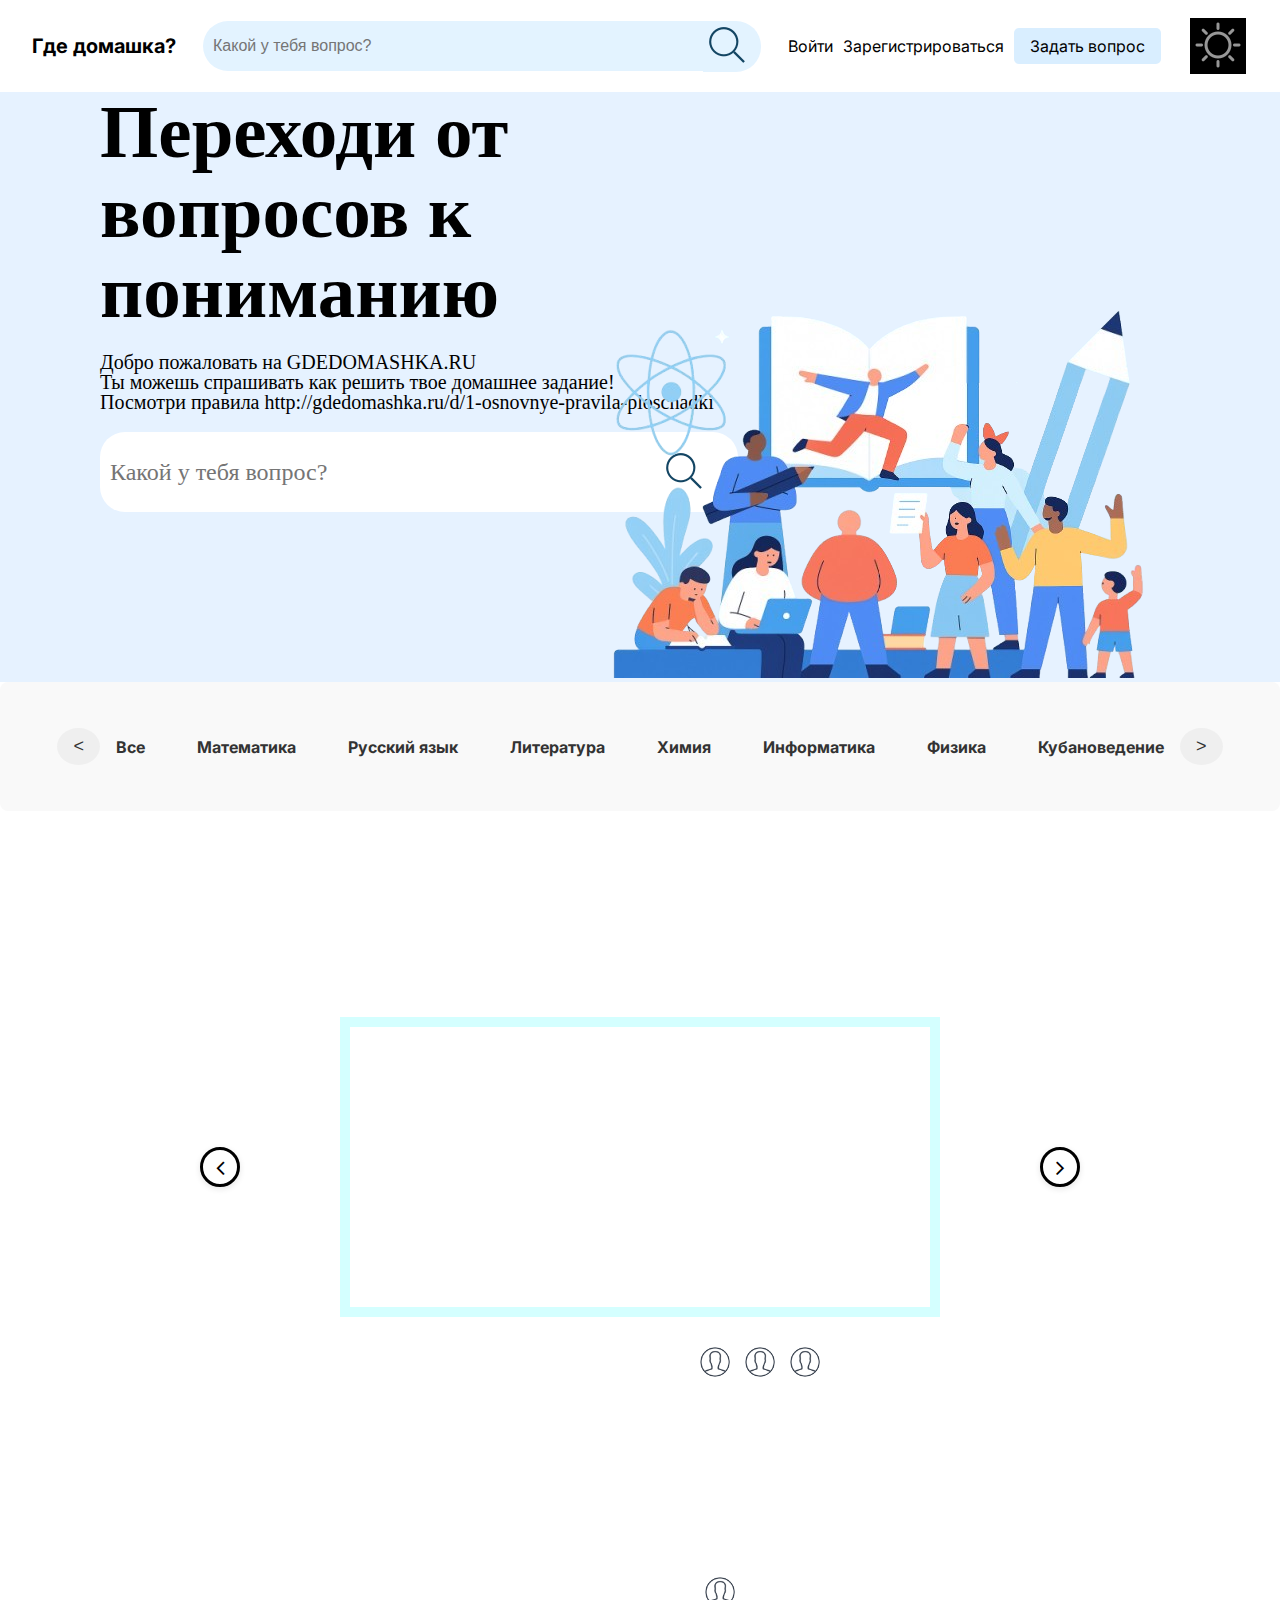
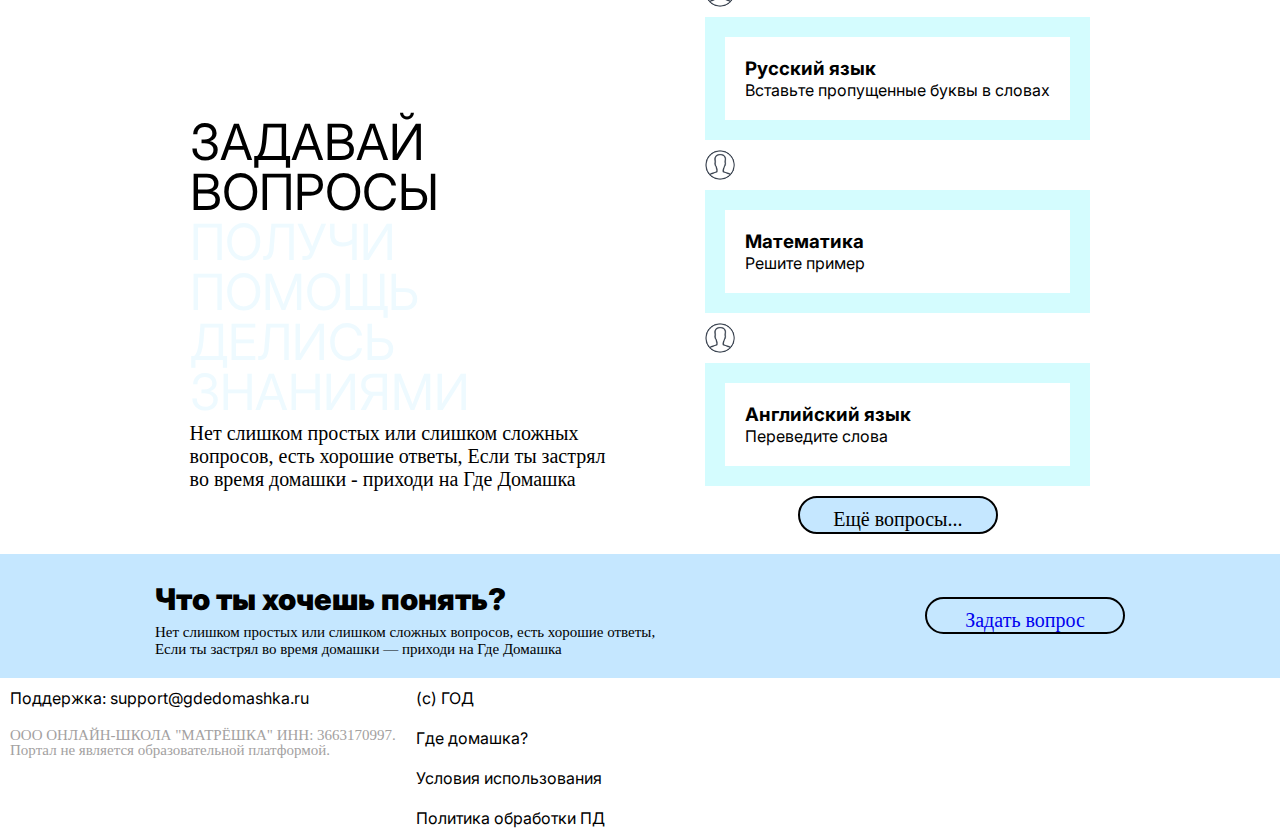
<file: index.html>
<!DOCTYPE html>
<html lang="ru">
<head>
  <meta charset="UTF-8">
  <meta name="viewport" content="width=device-width, initial-scale=1.0">
  <title>Где домашка?</title>
  <link href="https://fonts.googleapis.com/css2?family=Inter:wght@400;700&display=swap" rel="stylesheet">
  <link rel="stylesheet" href="style/style.css">
  <link rel="stylesheet" href="https://cdnjs.cloudflare.com/ajax/libs/font-awesome/4.7.0/css/font-awesome.min.css"> 
</head>
<body>
  <header>
    <div class="logo">Где домашка?</div>
    <div class="search-header">
        <input type="text" placeholder="Какой у тебя вопрос?">
        <button><img src="img/lupa.png" alt=""></button>
      </div>
    <nav>
      <a href="lk.html">Войти</a>
      <a href="lk.html">Зарегистрироваться</a>
      <a class="a1" href="question.html" style="background: #d9eeff; padding: 0.5rem 1rem; border-radius: 5px;">Задать вопрос</a>
    </nav>
    <button id="toggle-theme" class="sun-button">
        <img src="img/sun.png" alt="">
      </button>
  </header>

  <section class="hero">
    <div class="text">
    <h1>Переходи от <br> вопросов к <br> пониманию</h1>
    <p>Добро пожаловать на GDEDOMASHKA.RU <br>
        Ты можешь спрашивать как решить твое домашнее задание! <br>
        Посмотри правила http://gdedomashka.ru/d/1-osnovnye-pravila-ploschadki</p>
    <div class="search-bar">
      <input type="text" placeholder="Какой у тебя вопрос?">
      <button><img src="img/lupa.png" alt=""></button>
    </div>
</div>
<img src="img/back.png" alt="" class="backfon">
  </section>

  <div class="scroll-container">
    <button class="scroll-button scroll-left"><</button>
    <div class="scroll-content">
        <div class="scroll-item">Все</div>
        <div class="scroll-item">Математика</div>
        <div class="scroll-item">Русский язык</div>
        <div class="scroll-item">Литература</div>
        <div class="scroll-item">Химия</div>
        <div class="scroll-item">Информатика</div>
        <div class="scroll-item">Физика</div>
        <div class="scroll-item">Кубановедение</div>
      <!-- Можно добавить больше элементов -->
    </div>
    <button class="scroll-button scroll-right">></button>
  </div>

  <section class="section">
    <p>Пространство учеников поддержка <br>
        родителей</p>
  </section>


  <!-- Блок со стрелками и квадратом -->
  <div class="main-container">
    <div class="arrow">
      <i class="fa fa-angle-left" aria-hidden="true"></i>
    </div>

    <div class="square"></div>

    <div class="arrow">
      <i class="fa fa-angle-right" aria-hidden="true"></i>
    </div>
  </div>

  <!-- Иконки под квадратом -->
  <div class="avatars">
    <div class="avatar"><img src="img/icon.png" alt=""></div>
    <div class="avatar"><img src="img/icon.png" alt=""></div>
    <div class="avatar"><img src="img/icon.png" alt=""></div>

  </div>


  <section class="section2">
    <p>Вместе мы знаем больше. Воспользуйся <br>
        знаниями экспертов со всего мира</p>
  </section>

  <div class="div1">
    <div class="content">
      <section class="section3">
          <p style="color: black;">ЗАДАВАЙ <br>
              ВОПРОСЫ</p>
        </section>
        <section class="section4">
          <p>ПОЛУЧИ <br>
              ПОМОЩЬ <br>
              ДЕЛИСЬ <br>
              ЗНАНИЯМИ</p>
        </section>
        <section class="section5">
          <p style="color: black;">Нет слишком простых или слишком сложных <br>
              вопросов, есть хорошие ответы, Если ты застрял <br>
              во время домашки - приходи на Где Домашка</p>
        </section>
    </div>
    <div class="question">
    <div class="user-info">
      <div class="avatar">
       <img src="img/icon.png" alt="">
      </div>
      <span class="username">User 1</span>
    </div>
    <div class="question-card">
      <div class="card-content">
        <h3>Русский язык</h3>
        <p>Вставьте пропущенные буквы в словах</p>
      </div>
    </div>
  
    <div class="user-info">
      <div class="avatar">
       <img src="img/icon.png" alt="">
      </div>
      <span class="username">User 2</span>
    </div>
    <div class="question-card">
      <div class="card-content">
        <h3>Математика</h3>
        <p>Решите пример</p>
      </div>
    </div>
  
    <div class="user-info">
      <div class="avatar">
       <img src="img/icon.png" alt="">
      </div>
      <span class="username">User 3</span>
    </div>
    <div class="question-card">
      <div class="card-content">
        <h3>Английский язык</h3>
        <p>Переведите слова</p>
      </div>
    </div>
    <div class="btn-quest">
      <button class="more-questions-button">Ещё вопросы...</button>
  </div>
    </div>
  </div>
  
  <div class="footer-section">
    <div class="left-content">
      <h2>Что ты хочешь понять?</h2>
      <p>Нет слишком простых или слишком сложных вопросов, есть хорошие ответы, <br> Если ты застрял во время домашки — приходи на Где Домашка</p>
    </div>
    <div class="right-content">
        <button class="more-questions-button"><a style="text-decoration: none;" href="question.html">Задать вопрос</a></button>
    </div>
  </div>
<footer>
    <div class="contact">
        <p>Поддержка: support@gdedomashka.ru</p>
        <p style="font-family: Roboto; color:#A3A1A1;
        font-weight: 400;
        font-size: 15px;
        line-height: 100%;
        letter-spacing: 0%;
        ">ООО ОНЛАЙН-ШКОЛА "МАТРЁШКА" ИНН: 3663170997. <br>
        Портал не является образовательной платформой.</p>
    </div>
    <div class="prav">
        <p>(с) ГОД</p>
        <p>Где домашка?</p>
        <p>Условия использования</p>
        <p>Политика обработки ПД</p>
    </div>
</footer>
  <script src="js/scroll.js"></script>
  <script src="js/swiper.js"></script>
  <script src="js/nightshift.js"></script>
</body>
</html>
</file>
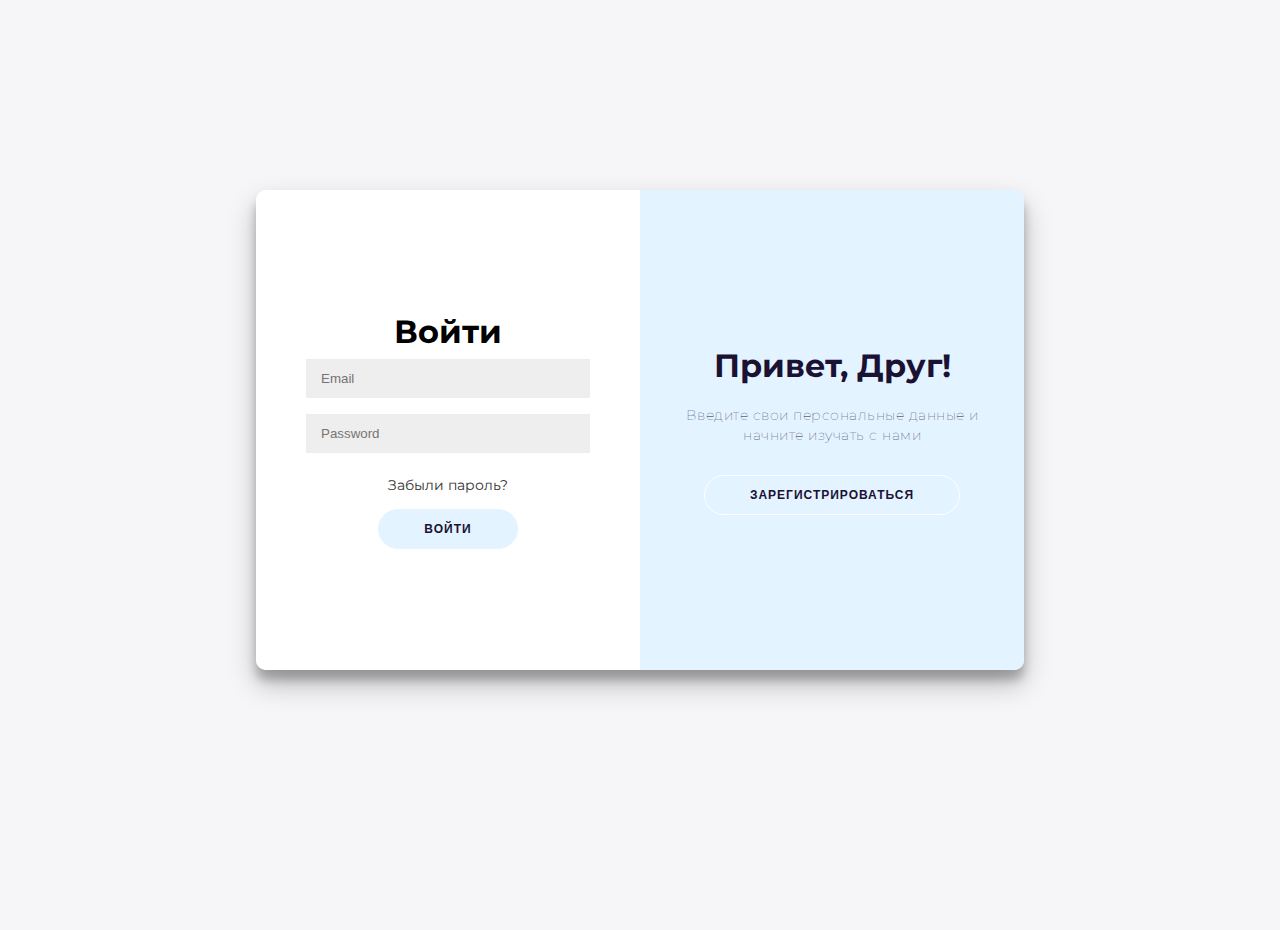
<file: lk.html>
<!DOCTYPE html>
<html lang="en">
<head>
    <meta charset="UTF-8">
    <meta name="viewport" content="width=device-width, initial-scale=1.0">
    <title>Document</title>
    <link rel="stylesheet" href="style/lk.css">
</head>
<body>
<div class="container" id="container">
	<div class="form-container sign-up-container">
		<form action="#">
			<h1>Создать аккаунт</h1>
			
			<input type="text" placeholder="Имя" />
			<input type="email" placeholder="Почта" />
			<input type="password" placeholder="Пароль" />
			<button style="color: #1a1133;">Зарегистрироваться</button>
		</form>
	</div>
	<div class="form-container sign-in-container">
		<form action="#">
			<h1>Войти</h1>
			<input type="email" placeholder="Email" />
			<input type="password" placeholder="Password" />
			<a href="#">Забыли пароль?</a>
			<button style="color: #1a1133;">Войти</button>
		</form>
	</div>
	<div class="overlay-container">
		<div class="overlay">
			<div class="overlay-panel overlay-left">
				<h1>Добро пожаловать!</h1>
				<p>Чтобы оставаться на связи с нами, пожалуйста, войдите в систему, указав свои персональные данные.</p>
				<button class="ghost" id="signIn" style="color: #1a1133;">Войти</button>
			</div>
			<div class="overlay-panel overlay-right">
				<h1>Привет, Друг!</h1>
				<p>Введите свои персональные данные и начните изучать с нами</p>
				<button class="ghost" id="signUp" style="color: #1a1133;">Зарегистрироваться</button>
			</div>
		</div>
	</div>
</div>
<script src="js/lk.js"></script>
</body>
</html>
</file>
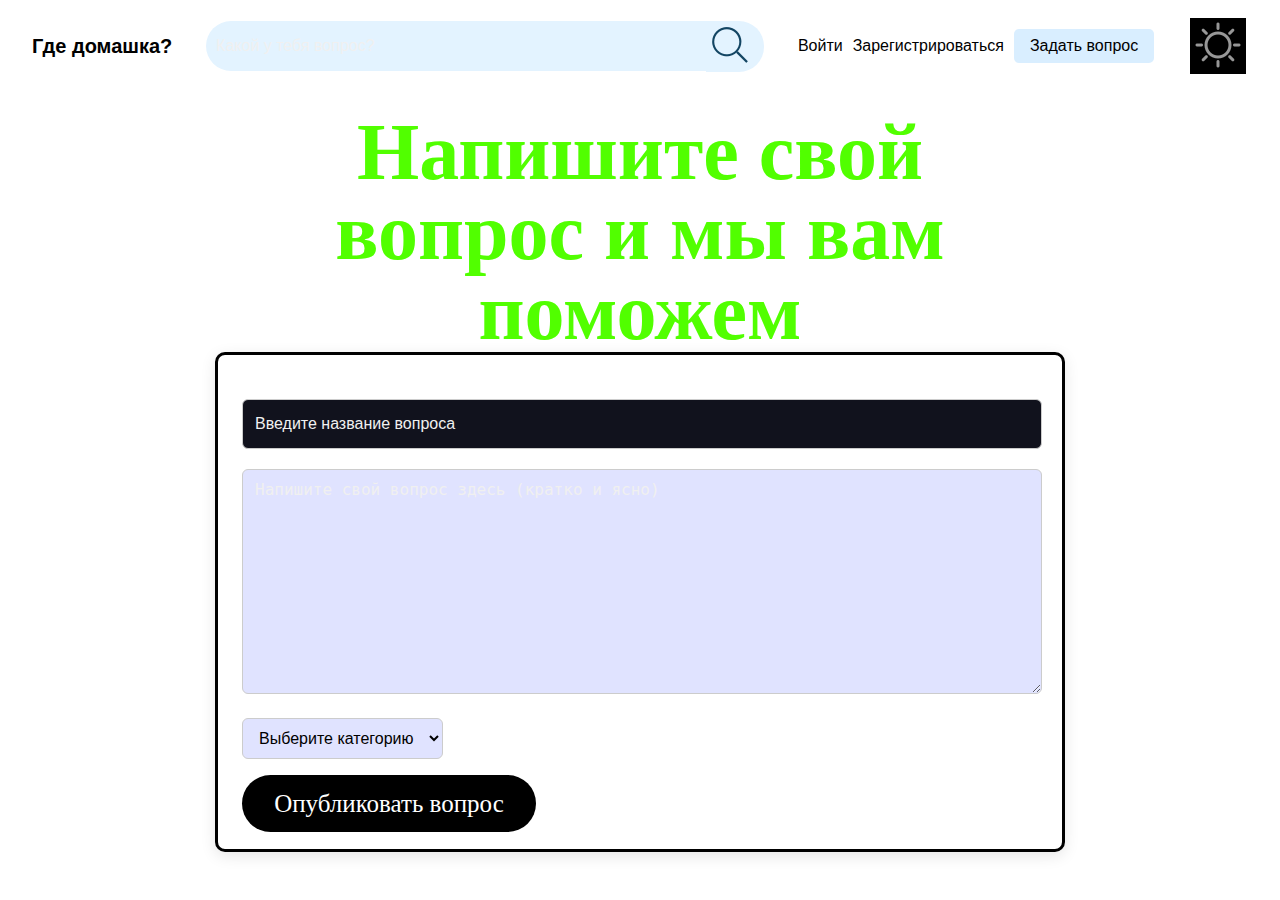
<file: question.html>
<!DOCTYPE html>
<html lang="en">
<head>
    <meta charset="UTF-8">
    <meta name="viewport" content="width=device-width, initial-scale=1.0">
    <title>Document</title>
    <link rel="stylesheet" href="style/question.css">
</head>
<body>
    <header>
        <div class="logo">Где домашка?</div>
        <div class="search-header">
            <input type="text" placeholder="Какой у тебя вопрос?">
            <button><img src="img/lupa.png" alt=""></button>
          </div>
        <nav>
          <a href="#">Войти</a>
          <a href="#">Зарегистрироваться</a>
          <a class="a1" href="#" style="background: #d9eeff; padding: 0.5rem 1rem; border-radius: 5px;">Задать вопрос</a>
        </nav>
        <button id="toggle-theme" class="sun-button">
            <img src="img/sun.png" alt="">
          </button>
      </header>

      <section class="section">
        <p>Напишите свой <br>
            вопрос и мы вам <br>
            поможем</p>
      </section>

      
        <div class="form-container">
          <form id="question-form">
            <!-- Название вопроса -->
            <div class="form-group">
              <input type="text" id="title" name="title" placeholder="Введите название вопроса" required/>
            </div>
      
            <!-- Описание вопроса -->
            <div class="form-group">
              <textarea
                id="body"
                name="body"
                placeholder="Напишите свой вопрос здесь (кратко и ясно)"
                required
              ></textarea>
            </div>
      
            <!-- Категория -->
            <div class="form-group">
              <select id="category" name="category" required>
                <option value="" disabled selected>Выберите категорию</option>
                <option value="math">Математика</option>
                <option value="rus">Русский язык</option>
                <option value="literature">Литература</option>
                <option value="chemistry">Химия</option>
                <option value="informatics">Информатика</option>
                <option value="physics">Физика</option>
                <option value="Kubanovedine">Кубановедение</option>
                <option value="other">Другое</option>
              </select>
            </div>
      
            <!-- Кнопка отправки -->
            <button type="submit" class="submit-button">Опубликовать вопрос</button>
          </form>
        </div>
      

        <script src="js/nightshift.js"></script>
</body>
</html>
</file>
<file: style/style.css>
/* Общие стили */
* {
  margin: 0;
  padding: 0;
  box-sizing: border-box;
}

body {
  font-family: 'Inter', sans-serif;
  background: #fff;
  color: #000;
}

/* Хедер */
header {
  display: flex;
  justify-content: space-between;
  align-items: center;
  padding: 1rem 2rem;
  position: relative;
  flex-wrap: wrap;
}

header .logo {
  font-size: 20px;
  font-weight: 700;
}

nav {
  display: flex;
  align-items: center;
  gap: 10px;
}

nav a {
  text-decoration: none;
  color: #000;
}

/* Поисковая строка в хедере */
.search-header {
  display: flex;
  justify-content: center;
}

.search-header input {
  width: 500px;
  height: 50px;
  padding: 10px;
  font-size: 1rem;
  border-radius: 25px 0 0 25px;
  border: none;
  background-color: #E3F3FF;
}

.search-header button {
  border: none;
  background-color: #E3F3FF;
  border-radius: 0 25px 25px 0;
  padding-right: 10px;
}
.sun-button {
  border: 2px solid #FFFFFF;
  width: 60px;
height: 60px;
background: #000000;
}


/* Hero-секция */
.hero {
  background: #e6f2ff;
  height: 590px;
}

.text {
  margin-left: 100px;
}

.hero h1 {
  font-family: Roboto;
  font-weight: 900;
  font-size: 75px;
  line-height: 80px;
  letter-spacing: 0;
}

.hero p {
  margin-top: 20px;
  font-family: Roboto;
  font-weight: 400;
  font-size: 20px;
  line-height: 100%;
  letter-spacing: 0;
}

.backfon {
  position: absolute;
  right: 100px;
  top: 270px;
}

/* Поисковая строка (другая) */
.search-bar {
  display: flex;
  margin-top: 20px;
}

.search-bar input {
  width: 560px;
  height: 80px;
  padding: 10px;
  font-size: 1rem;
  border-radius: 25px 0 0 25px;
  border: none;
  background-color: #FFFFFF;
  font-family: Roboto;
  font-weight: 400;
  font-size: 24px;
}

.search-bar button {
  border: none;
  background-color: #FFFFFF;
  border-radius: 0 25px 25px 0;
  padding-right: 30px;
}

/* Заголовки секций */
.section2,
.section {
  text-align: center;
  margin-top: 40px;
}

.section2 {
  font-family: Inter;
  font-weight: 900;
  font-size: 30px;
  line-height: 50px;
}

.section3 {
  font-size: 50px;
  color: #000;
  line-height: 50px;
}

.section4 {
  font-size: 50px;
  color: #EEFAFF;
  line-height: 50px;
}

.section5 {
  font-family: Figma Hand;
  font-weight: 400;
  font-size: 20px;
  margin-top: 5px;
  color: #000;
  gap: 10px;
}

.section {
  font-family: Roboto;
  font-weight: 900;
  font-size: 50px;
}

/* Прокручиваемый блок */
.scroll-container {
  display: flex;
  align-items: center;
  justify-content: center;
  padding: 10px 20px;
  background-color: #F9F9F9;
  border-radius: 8px;
  overflow: hidden;
  width: 100%;
  height: 129px;
}

.scroll-button {
  color: #333;
  border: none;
  padding: 8px 16px;
  font-size: 18px;
  cursor: pointer;
  border-radius: 50%;
  transition: background-color 0.3s ease;
}

.scroll-button:hover {
  background-color: #dcdcdc;
}

.scroll-content {
  display: flex;
  gap: 20px;
  overflow-x: auto;
  white-space: nowrap;
  scroll-snap-type: x mandatory;
  scroll-behavior: smooth;
}

.scroll-item {
  display: inline-block;
  padding: 8px 16px;
  border-radius: 8px;
  font-size: 16px;
  font-weight: bold;
  color: #333;
  scroll-snap-align: center;
}

.scroll-content::-webkit-scrollbar {
  display: none;
}

/* Блок с квадратом и стрелками */
.main-container {
  display: flex;
  align-items: center;
  gap: 100px;
  justify-content: center;
  margin-top: 50px;
}

.arrow {
  cursor: pointer;
  width: 40px;
  height: 40px;
  border-radius: 50%;
  background-color: white;
  color: black;
  border: 3px solid #000;
  font-size: 24px;
  display: flex;
  align-items: center;
  justify-content: center;
  box-shadow: 0 2px 6px rgba(0, 0, 0, 0.1);
  transition: transform 0.2s ease;
}

.arrow:hover {
  transform: scale(1.1);
}

.square {
  width: 600px;
  height: 300px;
  border: 10px solid #D4FFFF;
}

/* Аватары */
.avatars {
  margin-top: 30px;
  display: flex;
  gap: 15px;
  margin-left: 700px;
}

.avatar img {
  width: 75px;
  height: 75px;
  border-radius: 50%;
  display: flex;
  align-items: center;
  justify-content: center;
  color: #6ec6ff;
}

/* Блок с вопросами */
.div1 {
  display: flex;
  justify-content: center;
  gap: 100px;
}

.question {
  margin-top: 50px;
}

.user-info {
  display: flex;
  align-items: center;
  gap: 10px;
  margin: 10px 0;
  flex-direction: row;
}

.avatar {
  width: 30px;
  height: 30px;
  border-radius: 50%;
  display: flex;
  align-items: center;
  justify-content: center;
}

.avatar img {
  width: 30px;
  height: 30px;
}

.username {
  font-family: Roboto;
  font-weight: 400;
  font-size: 15px;
}

.question-card {
  width: 100%;
  max-width: 400px;
  background-color: white;
  border: 20px solid #D4FCFE;
  padding: 20px;
}

.card-content h3 p {
  font-family: Roboto;
  font-weight: 500;
  font-size: 15px;
  color: #000;
}

/* Кнопка "Ещё вопросы" */
.more-questions-button {
  width: 200px;
  height: 37.5px;
  padding: 10px 20px;
  font-family: Roboto;
  font-weight: 400;
  font-size: 20px;
  color: #000;
  background-color: #C5E7FF;
  border: 2px solid #000;
  border-radius: 50px;
  cursor: pointer;
  transition: background-color 0.3s ease, color 0.3s ease;
}

.more-questions-button:hover {
  background-color: #D9F1FF;
  color: #007BFF;
}

.btn-quest {
  display: flex;
  justify-content: center;
  margin-top: 10px;
}

.content {
  margin-top: 200px;
}

/* Футер */
.footer-section {
  background-color: #C5E7FF;
  padding: 20px;
  display: flex;
  justify-content: space-around;
  align-items: center;
  margin-top: 20px;
}

.left-content h2 {
  font-family: Inter;
  font-weight: 900;
  font-size: 30px;
  line-height: 50px;
}

.left-content p {
  font-family: Figma Hand;
  font-weight: 400;
  font-size: 15px;
}

.right-content .ask-question-button {
  padding: 10px 20px;
  font-size: 16px;
  font-weight: 500;
  color: #333;
  background-color: white;
  border: 1px solid #333;
  border-radius: 20px;
  cursor: pointer;
  transition: background-color 0.3s ease, color 0.3s ease;
}

.right-content .ask-question-button:hover {
  background-color: #D9F1FF;
  color: #007BFF;
}

footer {
  display: flex;
  justify-content: start;
}

.contact p,
.prav p {
  padding: 10px;
}

/* Тёмная тема */
body.dark-mode {
  background-color: #030951;
}

/* Пример изменения хедера и других блоков */
body.dark-mode header,
body.dark-mode .question-card,
body.dark-mode .scroll-container {
  background: #030951;
  border-color: #333;
}
body.dark-mode .logo{
  color: white;
}
body.dark-mode nav a {
  color: #f0f0f0;
}
body.dark-mode .hero{
  background-color: #033B63;
  color: white;
}
body.dark-mode .scroll-container{
  background-color: #14033C;
  color: white;
}
body.dark-mode .scroll-item, .section, .section2, .section3, .section5, .username{
  color: white;
}
body.dark-mode .section4{
  color: #525557;
}
body.dark-mode .avatar{
  background-color: #FFFFFF;
}
body.dark-mode .question-card{
  border: 20px solid #D4FCFE;
  color: #FFFFFF;
}
body.dark-mode .footer-section{
  background-color: #14033C;
  color: #FFFFFF;
}
body.dark-mode footer {
  background-color: #000328;
  color: #FFFFFF;
}
body.dark-mode .sun-button {
  background-color: #ffffff;
  border-color: #000000;
}
body.dark-mode .a1{
  color: #000;
}
body.dark-mode .sun-button img {
  filter: invert(1);
}
</file>
<file: style/lk.css>
@import url('https://fonts.googleapis.com/css?family=Montserrat:400,800');

* {
	box-sizing: border-box;
}

body {
	background: #f6f5f7;
	display: flex;
	justify-content: center;
	align-items: center;
	flex-direction: column;
	font-family: 'Montserrat', sans-serif;
	height: 100vh;
	margin: -20px 0 50px;
}

h1 {
	font-weight: bold;
	margin: 0;
}

h2 {
	text-align: center;
}

p {
	font-size: 14px;
	font-weight: 100;
	line-height: 20px;
	letter-spacing: 0.5px;
	margin: 20px 0 30px;
}

span {
	font-size: 12px;
}

a {
	color: #333;
	font-size: 14px;
	text-decoration: none;
	margin: 15px 0;
}

button {
	border-radius: 20px;
	border: 1px solid #E3F3FF;
	background-color: #E3F3FF;
	color: #FFFFFF;
	font-size: 12px;
	font-weight: bold;
	padding: 12px 45px;
	letter-spacing: 1px;
	text-transform: uppercase;
	transition: transform 80ms ease-in;
}

button:active {
	transform: scale(0.95);
}

button:focus {
	outline: none;
}

button.ghost {
	background-color: transparent;
	border-color: #FFFFFF;
}

form {
	background-color: #FFFFFF;
	display: flex;
	align-items: center;
	justify-content: center;
	flex-direction: column;
	padding: 0 50px;
	height: 100%;
	text-align: center;
}

input {
	background-color: #eee;
	border: none;
	padding: 12px 15px;
	margin: 8px 0;
	width: 100%;
}

.container {
	background-color: #fff;
	border-radius: 10px;
  	box-shadow: 0 14px 28px rgba(0,0,0,0.25), 
			0 10px 10px rgba(0,0,0,0.22);
	position: relative;
	overflow: hidden;
	width: 768px;
	max-width: 100%;
	min-height: 480px;
}

.form-container {
	position: absolute;
	top: 0;
	height: 100%;
	transition: all 0.6s ease-in-out;
}

.sign-in-container {
	left: 0;
	width: 50%;
	z-index: 2;
}

.container.right-panel-active .sign-in-container {
	transform: translateX(100%);
}

.sign-up-container {
	left: 0;
	width: 50%;
	opacity: 0;
	z-index: 1;
}

.container.right-panel-active .sign-up-container {
	transform: translateX(100%);
	opacity: 1;
	z-index: 5;
	animation: show 0.6s;
}

@keyframes show {
	0%, 49.99% {
		opacity: 0;
		z-index: 1;
	}
	
	50%, 100% {
		opacity: 1;
		z-index: 5;
	}
}

.overlay-container {
	position: absolute;
	top: 0;
	left: 50%;
	width: 50%;
	height: 100%;
	overflow: hidden;
	transition: transform 0.6s ease-in-out;
	z-index: 100;
}

.container.right-panel-active .overlay-container{
	transform: translateX(-100%);
}

.overlay {
	background: #E3F3FF;
	background: -webkit-linear-gradient(to right, #E3F3FF, #E3F3FF);
	background: linear-gradient(to right, #E3F3FF, #E3F3FF);
	background-repeat: no-repeat;
	background-size: cover;
	background-position: 0 0;
	color: #1a1133;
	position: relative;
	left: -100%;
	height: 100%;
	width: 200%;
  	transform: translateX(0);
	transition: transform 0.6s ease-in-out;
}

.container.right-panel-active .overlay {
  	transform: translateX(50%);
}

.overlay-panel {
	position: absolute;
	display: flex;
	align-items: center;
	justify-content: center;
	flex-direction: column;
	padding: 0 40px;
	text-align: center;
	top: 0;
	height: 100%;
	width: 50%;
	transform: translateX(0);
	transition: transform 0.6s ease-in-out;
}

.overlay-left {
	transform: translateX(-20%);
}

.container.right-panel-active .overlay-left {
	transform: translateX(0);
}

.overlay-right {
	right: 0;
	transform: translateX(0);
}

.container.right-panel-active .overlay-right {
	transform: translateX(20%);
}

.social-container {
	margin: 20px 0;
}

.social-container a {
	border: 1px solid #DDDDDD;
	border-radius: 50%;
	display: inline-flex;
	justify-content: center;
	align-items: center;
	margin: 0 5px;
	height: 40px;
	width: 40px;
}

footer {
    background-color: #222;
    color: #fff;
    font-size: 14px;
    bottom: 0;
    position: fixed;
    left: 0;
    right: 0;
    text-align: center;
    z-index: 999;
}

footer p {
    margin: 10px 0;
}

footer i {
    color: red;
}

footer a {
    color: #1a1133;
    text-decoration: none;
}
</file>
<file: style/question.css>
/* Общие стили */
* {
    margin: 0;
    padding: 0;
    box-sizing: border-box;
  }
  
  body {
    font-family: 'Inter', sans-serif;
    background: #fff;
    color: #000;
  }
  
  /* Хедер */
  header {
    display: flex;
    justify-content: space-between;
    align-items: center;
    padding: 1rem 2rem;
    position: relative;
    flex-wrap: wrap;
  }
  
  header .logo {
    font-size: 20px;
    font-weight: 700;
  }
  
  nav {
    display: flex;
    align-items: center;
    gap: 10px;
  }
  
  nav a {
    text-decoration: none;
    color: #000;
  }
  
  /* Поисковая строка в хедере */
  .search-header {
    display: flex;
    justify-content: center;
  }
  
  .search-header input {
    width: 500px;
    height: 50px;
    padding: 10px;
    font-size: 1rem;
    border-radius: 25px 0 0 25px;
    border: none;
    background-color: #E3F3FF;
  }
  
  .search-header button {
    border: none;
    background-color: #E3F3FF;
    border-radius: 0 25px 25px 0;
    padding-right: 10px;
  }
  .sun-button {
    border: 2px solid #FFFFFF;
    width: 60px;
  height: 60px;
  background: #000000;
  }
  .text {
    margin-left: 100px;
  }
  .section {
    font-family: Roboto;
font-weight: 800;
font-size: 80px;
line-height: 100%;
letter-spacing: 0%;
text-align: center;
color: #51FF00;
    text-align: center;
    margin-top: 20px;
  }

  .form-container {
    background-color: white;
    border-radius: 10px;
    box-shadow: 0 4px 15px rgba(0, 0, 0, 0.1);
    width: 850px;
    height: 500px;
    padding: 24px;
    border: 3px solid #000000;
    margin: 0 auto;
  }

  .form-group {
    margin-top: 20px;
    margin-bottom: 16px;
  }
 #title {
    height: 50px;
    width: 800px;
 }
 #body {
    height: 225px;
    width: 800px;
 }
  label {
    display: block;
    font-weight: 600;
    margin-bottom: 6px;
    color: #555;
  }

  #title,
  textarea,
  select,
  #body {
    padding: 10px 12px;
    font-size: 1rem;
    border: 1px solid #ccc;
    border-radius: 6px;
    transition: border-color 0.3s ease;
    background-color: #E0E3FF;
  }

  input:focus,
  textarea:focus,
  select:focus {
    border-color: #000;
    outline: none;
  }

  textarea {
    min-height: 100px;
  }
 .category{
    width: 276px;
    height: 50px;
 }
 option{
    font-family: Roboto;
font-weight: 400;
font-size: 25px;
line-height: 100%;
letter-spacing: 0%;

 }
  .submit-button {
   width: 294px;
   height: 57px;
    padding: 12px;
    background-color: #000;
    color: white;
    border: none;
    border-radius: 50px;
    font-family: Roboto;
font-weight: 400;
font-size: 25px;
line-height: 100%;
letter-spacing: 0%;
text-align: center;

  }



  body.dark-mode header,
body.dark-mode .question-card,
body.dark-mode .scroll-container {
  background: #030951;
  border-color: #333;
}
body.dark-mode .logo{
  color: white;
}
body.dark-mode nav a, ::placeholder {
  color: #f0f0f0;
}
body.dark-mode .a1{
    color: #000;
  }
  body.dark-mode {
    background-color: #030951;
  }
  body.dark-mode .form-container {
    background-color: #030951;
    border: 3px solid #FFFFFF;
  }

 body.dark-mode #body, #title {
    background-color: #11121D;
  }
</file>
